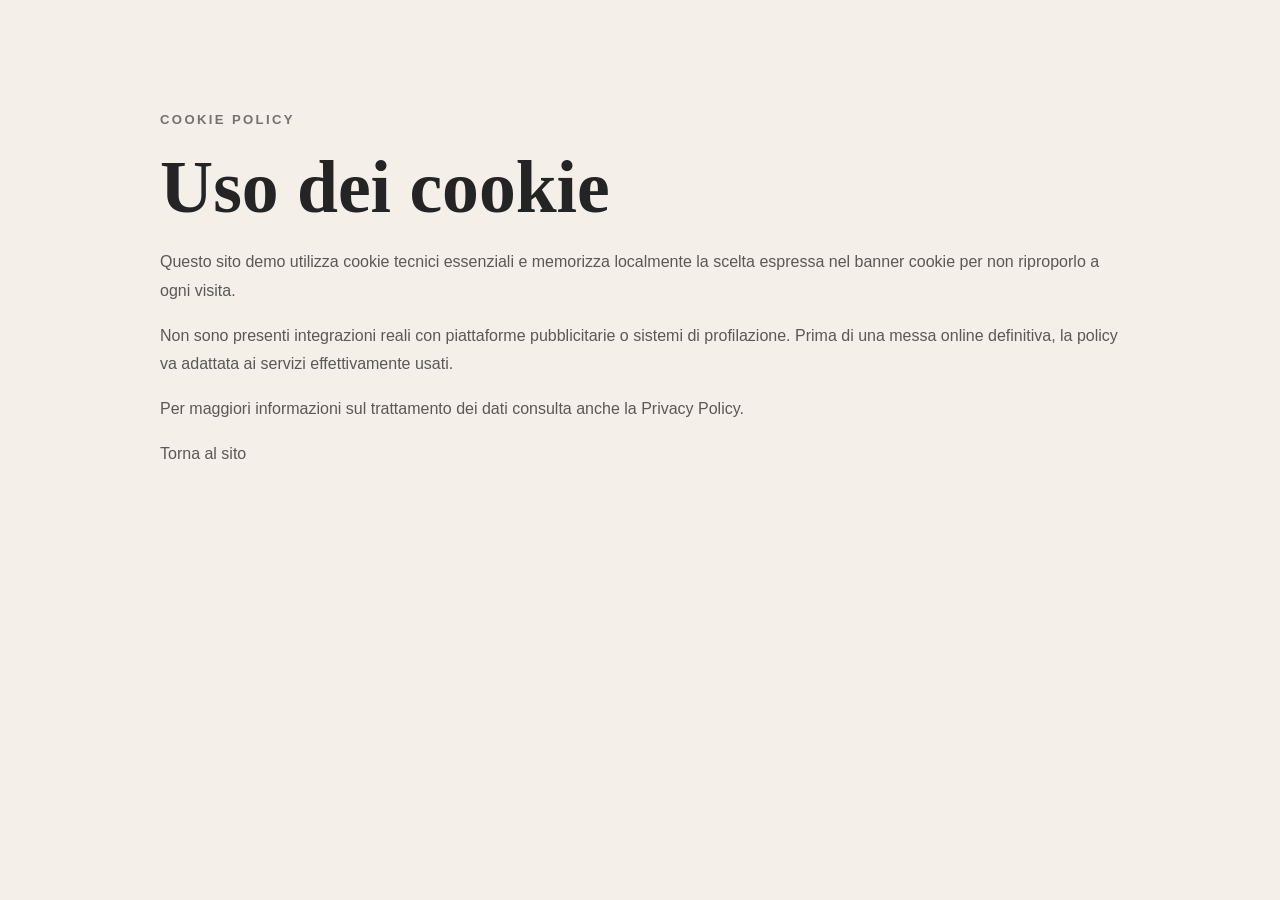
<file: cookie.html>
<!doctype html>
<html lang="it">
  <head>
    <meta charset="UTF-8" />
    <meta name="viewport" content="width=device-width, initial-scale=1.0" />
    <title>Cookie Policy | Braciavia</title>
    <link rel="stylesheet" href="styles.css" />
  </head>
  <body>
    <main class="section section-light">
      <div class="section-inner" style="max-width: 960px;">
        <span class="eyebrow accent">Cookie Policy</span>
        <h1 style="font-family: 'Cormorant Garamond', serif; font-size: clamp(3rem, 6vw, 4.6rem); margin: 0 0 18px;">Uso dei cookie</h1>
        <p>Questo sito demo utilizza cookie tecnici essenziali e memorizza localmente la scelta espressa nel banner cookie per non riproporlo a ogni visita.</p>
        <p>Non sono presenti integrazioni reali con piattaforme pubblicitarie o sistemi di profilazione. Prima di una messa online definitiva, la policy va adattata ai servizi effettivamente usati.</p>
        <p>Per maggiori informazioni sul trattamento dei dati consulta anche la <a href="privacy.html">Privacy Policy</a>.</p>
        <p><a href="index.html">Torna al sito</a></p>
      </div>
    </main>
  </body>
</html>
</file>
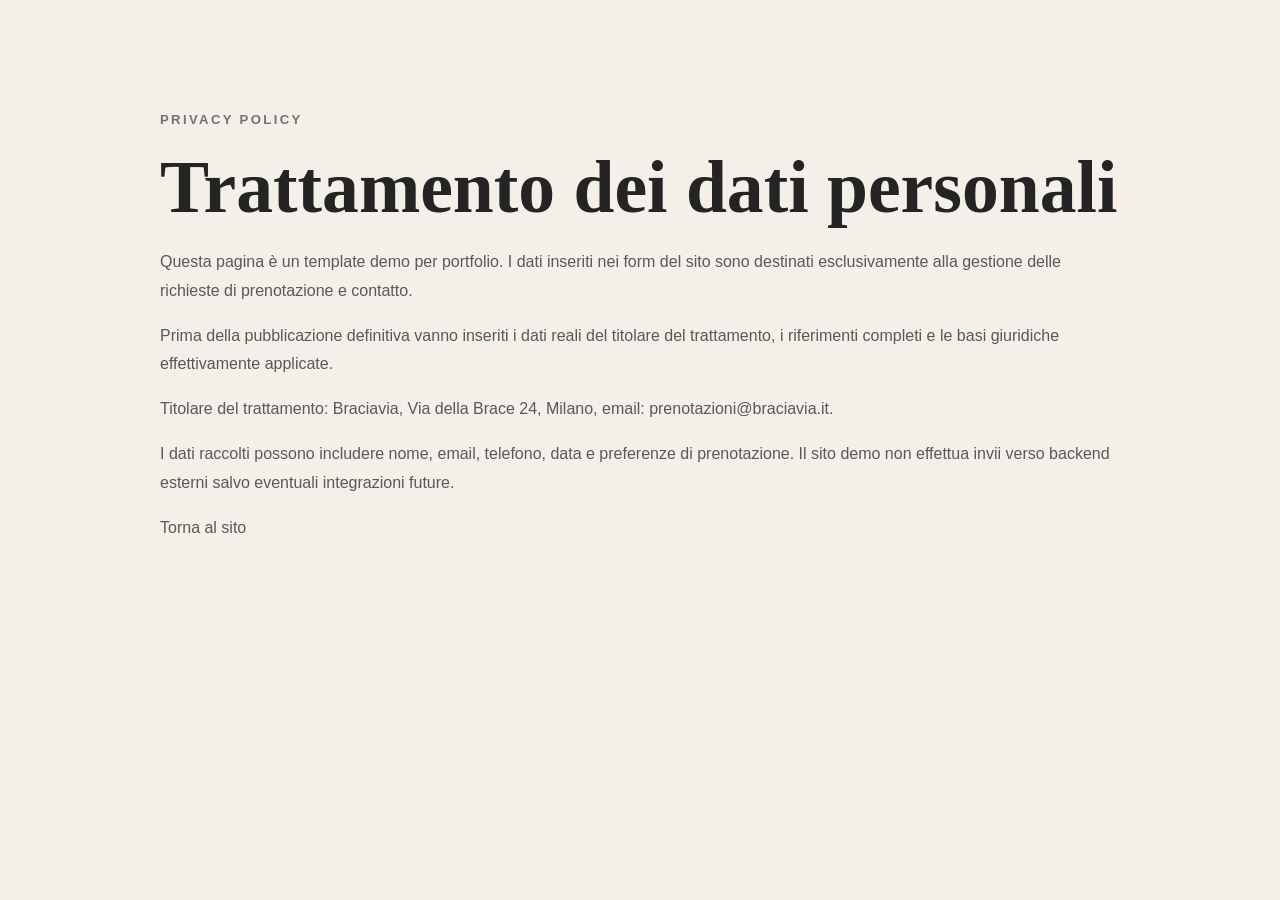
<file: privacy.html>
<!doctype html>
<html lang="it">
  <head>
    <meta charset="UTF-8" />
    <meta name="viewport" content="width=device-width, initial-scale=1.0" />
    <title>Privacy Policy | Braciavia</title>
    <link rel="stylesheet" href="styles.css" />
  </head>
  <body>
    <main class="section section-light">
      <div class="section-inner" style="max-width: 960px;">
        <span class="eyebrow accent">Privacy Policy</span>
        <h1 style="font-family: 'Cormorant Garamond', serif; font-size: clamp(3rem, 6vw, 4.6rem); margin: 0 0 18px;">Trattamento dei dati personali</h1>
        <p>Questa pagina è un template demo per portfolio. I dati inseriti nei form del sito sono destinati esclusivamente alla gestione delle richieste di prenotazione e contatto.</p>
        <p>Prima della pubblicazione definitiva vanno inseriti i dati reali del titolare del trattamento, i riferimenti completi e le basi giuridiche effettivamente applicate.</p>
        <p>Titolare del trattamento: Braciavia, Via della Brace 24, Milano, email: prenotazioni@braciavia.it.</p>
        <p>I dati raccolti possono includere nome, email, telefono, data e preferenze di prenotazione. Il sito demo non effettua invii verso backend esterni salvo eventuali integrazioni future.</p>
        <p><a href="index.html">Torna al sito</a></p>
      </div>
    </main>
  </body>
</html>
</file>
<file: styles.css>
:root {
  --anthracite: #1f1f1f;
  --cream: #f4efe8;
  --tomato: #a63a32;
  --sage: #8fa58e;
  --copper: #b56e4a;
  --text-dark: #242424;
  --muted-dark: rgba(31, 31, 31, 0.72);
  --muted-light: rgba(244, 239, 232, 0.74);
  --line-light: rgba(244, 239, 232, 0.12);
  --line-dark: rgba(31, 31, 31, 0.1);
  --shadow: 0 22px 44px rgba(18, 18, 18, 0.12);
  --radius-xl: 34px;
  --radius-lg: 24px;
  --radius-md: 18px;
}

* {
  box-sizing: border-box;
}

html {
  scroll-behavior: smooth;
}

body {
  margin: 0;
  font-family: "Manrope", sans-serif;
  background: var(--cream);
  color: var(--text-dark);
}

img {
  display: block;
  width: 100%;
}

a {
  color: inherit;
  text-decoration: none;
}

button,
a,
input,
textarea,
select {
  font: inherit;
}

.page-accent {
  position: fixed;
  z-index: 0;
  pointer-events: none;
  filter: blur(18px);
  opacity: 0.55;
}

.accent-top {
  top: 140px;
  right: -80px;
  width: 260px;
  height: 260px;
  border-radius: 42% 58% 61% 39%;
  background: rgba(181, 110, 74, 0.22);
}

.accent-bottom {
  bottom: 140px;
  left: -60px;
  width: 240px;
  height: 240px;
  border-radius: 50%;
  background: rgba(143, 165, 142, 0.22);
}

.site-header {
  position: sticky;
  top: 0;
  z-index: 40;
  background: rgba(244, 239, 232, 0.84);
  backdrop-filter: blur(14px);
  box-shadow: 0 8px 24px rgba(0, 0, 0, 0.06);
  transition: background 0.3s ease, box-shadow 0.3s ease;
}

.site-header.is-solid {
  background: rgba(24, 24, 24, 0.88);
  backdrop-filter: blur(14px);
  box-shadow: 0 8px 24px rgba(0, 0, 0, 0.18);
}

.header-inner,
.section-inner {
  width: min(100%, calc(100% - 64px));
  max-width: 1320px;
  margin: 0 auto;
}

.header-inner {
  display: flex;
  align-items: center;
  justify-content: space-between;
  gap: 24px;
  padding: 18px 0;
}

.brand {
  display: flex;
  align-items: center;
  gap: 14px;
  color: var(--anthracite);
}

.brand-mark {
  width: 54px;
  height: 54px;
  border-radius: 18px;
  display: grid;
  place-items: center;
  background: linear-gradient(145deg, rgba(166, 58, 50, 0.88), rgba(181, 110, 74, 0.88));
  font-family: "Cormorant Garamond", serif;
  font-size: 2rem;
  line-height: 1;
}

.brand-copy {
  display: grid;
  gap: 2px;
}

.brand-copy strong,
.section h2,
.hero h1,
.special-copy h3,
.menu-panel h3,
.reason-card h3,
.booking-layout h2,
.site-footer strong {
  font-family: "Cormorant Garamond", serif;
}

.brand-copy strong,
.site-footer strong {
  font-size: 1.8rem;
  line-height: 1;
}

.brand-copy span,
.site-footer span {
  color: rgba(244, 239, 232, 0.72);
  font-size: 0.92rem;
}

.site-header .brand-copy span {
  color: rgba(31, 31, 31, 0.62);
}

.desktop-nav {
  display: flex;
  align-items: center;
  gap: 8px;
}

.desktop-nav a {
  padding: 10px 14px;
  border-radius: 999px;
  color: rgba(31, 31, 31, 0.82);
  transition: background 0.25s ease, color 0.25s ease;
}

.desktop-nav a:hover {
  background: rgba(31, 31, 31, 0.06);
}

.header-actions {
  display: flex;
  align-items: center;
  gap: 12px;
}

.menu-toggle {
  display: none;
  width: 48px;
  height: 48px;
  border-radius: 16px;
  border: 1px solid rgba(31, 31, 31, 0.12);
  background: rgba(255, 255, 255, 0.5);
  cursor: pointer;
  flex-direction: column;
  justify-content: center;
  align-items: center;
  gap: 4px;
}

.menu-toggle span {
  width: 20px;
  height: 2px;
  border-radius: 999px;
  background: var(--anthracite);
}

.mobile-nav {
  display: none;
  width: min(100%, calc(100% - 64px));
  max-width: 1320px;
  margin: 0 auto;
  padding-bottom: 18px;
}

.mobile-nav a {
  display: block;
  margin-top: 10px;
  padding: 14px 16px;
  border-radius: 18px;
  border: 1px solid rgba(31, 31, 31, 0.08);
  background: rgba(255, 255, 255, 0.72);
  color: rgba(31, 31, 31, 0.84);
}

.mobile-book {
  margin-top: 10px;
}

.site-header.is-solid .mobile-nav a {
  border-color: rgba(244, 239, 232, 0.12);
  background: rgba(255, 255, 255, 0.06);
  color: #f4efe8;
}

.site-header.is-solid .brand {
  color: #fff;
}

.site-header.is-solid .brand-copy span {
  color: rgba(244, 239, 232, 0.72);
}

.site-header.is-solid .desktop-nav a {
  color: rgba(244, 239, 232, 0.82);
}

.site-header.is-solid .desktop-nav a:hover {
  background: rgba(244, 239, 232, 0.12);
}

.site-header.is-solid .menu-toggle {
  border-color: rgba(244, 239, 232, 0.18);
  background: rgba(255, 255, 255, 0.06);
}

.site-header.is-solid .menu-toggle span {
  background: #f4efe8;
}

.section {
  position: relative;
  z-index: 1;
  width: 100%;
  padding: 110px 0;
}

.section-dark {
  background: var(--anthracite);
  color: #f4efe8;
}

.section-light {
  background: var(--cream);
  color: var(--text-dark);
}

.section-accent {
  background: linear-gradient(135deg, rgba(166, 58, 50, 0.95), rgba(181, 110, 74, 0.96));
  color: #fff;
}

.hero {
  position: relative;
  min-height: 96vh;
  overflow: hidden;
  display: grid;
  align-items: end;
}

.hero-media,
.hero-media img,
.hero-overlay {
  position: absolute;
  inset: 0;
}

.hero-media img {
  object-fit: cover;
}

.hero-overlay {
  background:
    linear-gradient(90deg, rgba(16, 16, 16, 0.78), rgba(16, 16, 16, 0.36) 48%, rgba(16, 16, 16, 0.28)),
    linear-gradient(180deg, rgba(0, 0, 0, 0.08), rgba(0, 0, 0, 0.28));
}

.hero-layout {
  position: relative;
  z-index: 1;
  min-height: 96vh;
  display: grid;
  grid-template-columns: minmax(0, 1fr) 360px;
  gap: 24px;
  align-items: end;
  padding-bottom: 54px;
}

.hero-copy {
  max-width: 760px;
}

.eyebrow {
  display: inline-block;
  margin-bottom: 18px;
  font-size: 0.82rem;
  font-weight: 800;
  letter-spacing: 0.18em;
  text-transform: uppercase;
  color: var(--muted-light);
}

.eyebrow.accent {
  color: rgba(31, 31, 31, 0.6);
}

.hero h1,
.section h2,
.booking-layout h2 {
  margin: 0;
  line-height: 0.92;
  letter-spacing: -0.03em;
}

.hero h1 {
  font-size: clamp(4rem, 8vw, 7rem);
  line-height: 1.04;
}

.section h2,
.booking-layout h2 {
  font-size: clamp(2.8rem, 5vw, 4.8rem);
}

.hero p,
.section p,
.review-card p,
.menu-item p,
.special-copy p,
.reason-card p,
.stat-card span,
.booking-layout p,
.idea-card p {
  line-height: 1.8;
}

.hero p {
  max-width: 620px;
  margin: 28px 0 0;
  color: rgba(244, 239, 232, 0.84);
}

.hero-actions,
.booking-actions {
  display: flex;
  gap: 14px;
  flex-wrap: wrap;
  margin-top: 32px;
}

.btn {
  display: inline-flex;
  align-items: center;
  justify-content: center;
  padding: 14px 24px;
  border-radius: 999px;
  border: 0;
  cursor: pointer;
  transition: transform 0.25s ease, background 0.25s ease, box-shadow 0.25s ease;
}

.btn:hover {
  transform: translateY(-2px);
}

.btn-primary {
  background: var(--tomato);
  color: #fff;
  box-shadow: 0 12px 26px rgba(166, 58, 50, 0.28);
}

.btn-primary:hover {
  background: #8d2f29;
}

.btn-secondary {
  background: rgba(255, 255, 255, 0.08);
  color: #fff;
  border: 1px solid rgba(244, 239, 232, 0.2);
}

.btn-secondary-dark {
  background: rgba(31, 31, 31, 0.06);
  color: var(--anthracite);
  border-color: rgba(31, 31, 31, 0.12);
}

.hero-note {
  align-self: end;
  padding: 24px;
  margin-bottom: 10px;
  border-radius: var(--radius-xl);
  background: rgba(244, 239, 232, 0.1);
  border: 1px solid rgba(244, 239, 232, 0.14);
  backdrop-filter: blur(14px);
}

.hero-note small {
  display: block;
  margin-bottom: 10px;
  color: rgba(244, 239, 232, 0.68);
  text-transform: uppercase;
  letter-spacing: 0.16em;
}

.hero-note strong {
  display: block;
  font-size: 1.35rem;
  line-height: 1.35;
}

.hero-note p {
  margin: 12px 0 0;
  color: rgba(244, 239, 232, 0.76);
}

.about-grid {
  display: grid;
  grid-template-columns: 1.08fr 0.92fr;
  align-items: stretch;
}

.about-media {
  min-height: 640px;
}

.about-media img {
  height: 100%;
  object-fit: cover;
}

.about-copy {
  padding: 72px 64px;
  display: flex;
  flex-direction: column;
  justify-content: center;
}

.about-copy p,
.section-light p,
.section-light .menu-item p,
.section-light .review-card p,
.section-light .reason-card p,
.section-light .special-copy p {
  color: var(--muted-dark);
}

.idea-layout {
  display: grid;
  grid-template-columns: minmax(0, 0.85fr) minmax(0, 1.15fr);
  gap: 28px;
  align-items: start;
}

.section-heading {
  max-width: 760px;
  margin-bottom: 36px;
}

.idea-points {
  display: grid;
  grid-template-columns: repeat(2, minmax(0, 1fr));
  gap: 18px;
}

.idea-card,
.special-card,
.menu-panel,
.reason-card,
.review-card,
.stat-card {
  border-radius: var(--radius-xl);
}

.idea-card {
  padding: 28px;
  border: 1px solid var(--line-light);
  background: rgba(255, 255, 255, 0.04);
}

.idea-dot {
  display: inline-block;
  width: 12px;
  height: 12px;
  margin-bottom: 18px;
  border-radius: 999px;
  background: var(--sage);
  box-shadow: 0 0 0 10px rgba(143, 165, 142, 0.08);
  animation: ideaLedPulse 1.8s ease-in-out infinite;
}

.idea-card strong {
  display: block;
  margin-bottom: 10px;
  font-size: 1.05rem;
}

.special-grid {
  display: grid;
  grid-template-columns: repeat(4, minmax(0, 1fr));
  gap: 18px;
}

.special-card {
  overflow: hidden;
  background: rgba(255, 255, 255, 0.74);
  border: 1px solid var(--line-dark);
  box-shadow: var(--shadow);
  transform-origin: center;
  transition: transform 0.35s ease, box-shadow 0.35s ease, border-color 0.35s ease;
  animation: specialPulse 2.8s ease-in-out infinite;
}

.special-card:nth-child(2) {
  animation-delay: 0.28s;
}

.special-card:nth-child(3) {
  animation-delay: 0.56s;
}

.special-card:nth-child(4) {
  animation-delay: 0.84s;
}

.special-card:hover {
  transform: translateY(-10px) scale(1.05);
  box-shadow: 0 30px 54px rgba(18, 18, 18, 0.18);
  border-color: rgba(166, 58, 50, 0.28);
  animation-play-state: paused;
}

.special-media {
  height: 260px;
  overflow: hidden;
}

.special-media img,
.gallery-shot img {
  height: 100%;
  object-fit: cover;
}

.special-card:hover .special-media img {
  transform: scale(1.08);
}

.special-media img {
  transition: transform 0.45s ease;
}

.special-copy {
  padding: 24px;
}

.special-copy h3,
.menu-panel h3,
.reason-card h3 {
  margin: 0 0 10px;
  font-size: 2rem;
}

.stats-section {
  padding: 78px 0;
}

.stats-grid {
  width: min(100%, calc(100% - 64px));
  max-width: 1320px;
  margin: 0 auto;
  display: grid;
  grid-template-columns: repeat(4, minmax(0, 1fr));
  gap: 16px;
}

.stat-card {
  padding: 28px 24px;
  background: rgba(0, 0, 0, 0.08);
  border: 1px solid rgba(255, 255, 255, 0.14);
}

.stat-card strong {
  display: block;
  margin-bottom: 10px;
  font-size: clamp(2rem, 4vw, 3rem);
  line-height: 0.95;
}

.menu-layout {
  display: grid;
  gap: 18px;
}

.menu-columns {
  display: grid;
  grid-template-columns: repeat(3, minmax(0, 1fr));
  gap: 18px;
}

.menu-panel {
  padding: 28px;
  background: rgba(255, 255, 255, 0.74);
  border: 1px solid var(--line-dark);
  box-shadow: var(--shadow);
}

.menu-item + .menu-item {
  margin-top: 22px;
  padding-top: 22px;
  border-top: 1px solid rgba(31, 31, 31, 0.08);
}

.menu-item {
  display: grid;
  grid-template-columns: minmax(0, 1fr) auto;
  gap: 14px;
}

.menu-item strong {
  display: block;
  margin-bottom: 6px;
}

.menu-item span {
  color: var(--tomato);
  font-weight: 800;
}

.menu-cta {
  padding-top: 8px;
}

.gallery-editorial {
  display: grid;
  grid-template-columns: 1.05fr 0.95fr 1fr 0.9fr;
  grid-template-rows: repeat(3, 260px);
  grid-template-areas:
    "a a b c"
    "a a d d"
    "e f d d";
  gap: 0;
  width: 100%;
}

.gallery-shot {
  overflow: hidden;
  min-height: 0;
}

.gallery-a {
  grid-area: a;
}

.gallery-b {
  grid-area: b;
}

.gallery-c {
  grid-area: c;
}

.gallery-d {
  grid-area: d;
}

.gallery-e {
  grid-area: e;
}

.gallery-f {
  grid-area: f;
}

.gallery-shot img {
  width: 100%;
  height: 100%;
  object-fit: cover;
  transform: scale(1.01);
}

.reasons-grid,
.reviews-track,
.footer-grid {
  display: grid;
  gap: 18px;
}

.reasons-grid {
  grid-template-columns: repeat(4, minmax(0, 1fr));
}

.reason-card,
.review-card {
  padding: 28px;
  background: rgba(255, 255, 255, 0.74);
  border: 1px solid var(--line-dark);
  box-shadow: var(--shadow);
}

.reason-card {
  transition: transform 0.65s cubic-bezier(0.22, 1, 0.36, 1), box-shadow 0.45s ease, border-color 0.45s ease;
  transform-origin: center;
  will-change: transform;
}

.reason-card:hover {
  transform: translateY(-18px) rotate(360deg) scale(2);
  box-shadow: 0 42px 72px rgba(18, 18, 18, 0.24);
  border-color: rgba(166, 58, 50, 0.28);
  position: relative;
  z-index: 6;
}

.reviews-track {
  grid-template-columns: repeat(3, minmax(0, 1fr));
}

.review-card strong {
  display: block;
  margin-top: 18px;
}

.booking-layout {
  display: grid;
  grid-template-columns: minmax(0, 0.95fr) minmax(0, 1.05fr);
  align-items: center;
  gap: 36px;
}

.booking-copy {
  max-width: 560px;
}

.booking-layout p,
.section-dark .section-heading p,
.section-dark .idea-card p {
  color: rgba(244, 239, 232, 0.76);
}

.site-footer {
  padding: 34px 0 44px;
  background: #110f0e;
  color: #f4efe8;
  border-top: 1px solid rgba(181, 110, 74, 0.38);
}

.modal {
  position: fixed;
  inset: 0;
  z-index: 70;
  display: none;
  padding: 16px 0;
  overflow-y: auto;
  overscroll-behavior: contain;
}

.modal.is-open {
  display: block;
}

.modal-backdrop {
  position: absolute;
  inset: 0;
  background: rgba(17, 17, 17, 0.58);
}

.modal-dialog {
  position: relative;
  width: min(760px, calc(100% - 24px));
  margin: 48px auto;
  padding: 28px;
  border-radius: var(--radius-xl);
  background: rgba(244, 239, 232, 0.98);
  border: 1px solid rgba(31, 31, 31, 0.1);
  box-shadow: 0 24px 50px rgba(0, 0, 0, 0.22);
  max-height: calc(100vh - 32px);
  overflow-y: auto;
}

.modal-dialog-wide {
  width: min(1120px, calc(100% - 24px));
}

.modal-close {
  position: absolute;
  top: 18px;
  right: 18px;
  width: 42px;
  height: 42px;
  border-radius: 999px;
  border: 1px solid rgba(31, 31, 31, 0.12);
  background: rgba(255, 255, 255, 0.76);
  color: var(--anthracite);
  cursor: pointer;
  font-size: 1.5rem;
  line-height: 1;
}

.modal-copy {
  max-width: 580px;
  color: var(--muted-dark);
  line-height: 1.8;
}

.modal-menu-grid {
  display: grid;
  grid-template-columns: repeat(3, minmax(0, 1fr));
  gap: 18px;
  margin-top: 22px;
}

.modal-menu-panel {
  padding: 24px;
  border-radius: var(--radius-lg);
  background: rgba(255, 255, 255, 0.74);
  border: 1px solid rgba(31, 31, 31, 0.08);
  box-shadow: 0 18px 38px rgba(18, 18, 18, 0.08);
}

.modal-menu-panel h3 {
  margin: 0 0 16px;
  font-size: 2rem;
  font-family: "Cormorant Garamond", serif;
}

.menu-modal-actions {
  display: flex;
  gap: 14px;
  flex-wrap: wrap;
  margin-top: 22px;
}

.booking-form {
  margin-top: 18px;
}

.booking-inline-form {
  margin-top: 0;
  padding: 28px;
  border-radius: var(--radius-xl);
  background: rgba(255, 255, 255, 0.06);
  border: 1px solid rgba(244, 239, 232, 0.12);
  box-shadow: 0 24px 44px rgba(0, 0, 0, 0.18);
}

.booking-inline-form .form-grid {
  margin-bottom: 12px;
}

.booking-inline-form .btn {
  margin-top: 4px;
}

.booking-inline-form label,
.booking-inline-form input,
.booking-inline-form select,
.booking-inline-form textarea {
  color: #f4efe8;
}

.booking-inline-form input,
.booking-inline-form select,
.booking-inline-form textarea {
  border-color: rgba(244, 239, 232, 0.14);
  background: rgba(255, 255, 255, 0.08);
}

.booking-inline-form select option {
  color: var(--anthracite);
}

.booking-inline-form .consent-check {
  margin: 14px 0 18px;
  color: rgba(244, 239, 232, 0.76);
}

.form-grid {
  display: grid;
  grid-template-columns: repeat(2, minmax(0, 1fr));
  gap: 14px;
  margin-bottom: 14px;
}

.booking-form label {
  display: block;
  margin-bottom: 6px;
  font-size: 0.92rem;
  font-weight: 700;
}

.booking-form input,
.booking-form select,
.booking-form textarea {
  width: 100%;
  padding: 14px 15px;
  border-radius: 16px;
  border: 1px solid rgba(31, 31, 31, 0.1);
  background: rgba(255, 255, 255, 0.84);
  color: var(--anthracite);
}

.booking-form textarea {
  min-height: 120px;
  resize: vertical;
}

.consent-check {
  margin: 14px 0 18px;
  display: flex;
  align-items: flex-start;
  gap: 10px;
  color: var(--muted-dark);
  line-height: 1.6;
}

.consent-check input {
  width: 18px;
  height: 18px;
  margin-top: 3px;
  accent-color: var(--tomato);
  flex: 0 0 auto;
}

.form-status {
  min-height: 1.4em;
  margin: 14px 0 0;
  color: var(--tomato);
}

.footer-grid {
  grid-template-columns: repeat(3, minmax(0, 1fr));
  align-items: start;
}

.footer-grid > div {
  display: grid;
  gap: 6px;
}

.footer-brand span {
  max-width: 220px;
}

.footer-copy {
  margin-top: 10px;
  color: rgba(244, 239, 232, 0.5);
}

.footer-contact span,
.footer-meta span {
  line-height: 1.6;
}

.footer-meta {
  justify-items: end;
}

.footer-socials {
  display: flex;
  align-items: center;
  gap: 10px;
  margin-top: 4px;
}

.footer-socials a {
  width: 42px;
  height: 42px;
  display: grid;
  place-items: center;
  border-radius: 999px;
  border: 1px solid rgba(244, 239, 232, 0.14);
  background: rgba(255, 255, 255, 0.04);
  transition: transform 0.25s ease, background 0.25s ease, border-color 0.25s ease;
}

.footer-socials a:hover {
  transform: translateY(-2px);
  background: rgba(181, 110, 74, 0.16);
  border-color: rgba(181, 110, 74, 0.34);
}

.footer-socials svg {
  width: 18px;
  height: 18px;
  fill: #f4efe8;
}

.reveal {
  opacity: 0;
  transform: translateY(34px);
  transition: opacity 0.8s ease, transform 0.8s ease;
}

.reveal.is-visible {
  opacity: 1;
  transform: translateY(0);
}

.delay-1 {
  transition-delay: 0.08s;
}

.delay-2 {
  transition-delay: 0.16s;
}

.delay-3 {
  transition-delay: 0.24s;
}

@keyframes specialPulse {
  0%,
  100% {
    transform: scale(1);
    box-shadow: 0 22px 44px rgba(18, 18, 18, 0.12);
  }
  50% {
    transform: scale(1.018);
    box-shadow: 0 28px 48px rgba(18, 18, 18, 0.15);
  }
}

@keyframes ideaLedPulse {
  0%,
  100% {
    opacity: 0.62;
    filter: brightness(0.9);
    box-shadow:
      0 0 0 10px rgba(143, 165, 142, 0.08),
      0 0 0 rgba(143, 165, 142, 0);
  }
  50% {
    opacity: 1;
    filter: brightness(1.2);
    box-shadow:
      0 0 0 10px rgba(143, 165, 142, 0.12),
      0 0 18px rgba(143, 165, 142, 0.62);
  }
}

@media (max-width: 1120px) {
  .desktop-nav {
    display: none;
  }

  .header-book {
    display: inline-flex;
    padding: 12px 18px;
  }

  .menu-toggle {
    display: inline-flex;
  }

  .site-header.is-open .mobile-nav {
    display: block;
  }

  .hero-layout,
  .about-grid,
  .idea-layout,
  .booking-layout,
  .form-grid,
  .modal-menu-grid,
  .special-grid,
  .menu-columns,
  .reasons-grid,
  .reviews-track,
  .footer-grid,
  .stats-grid {
    grid-template-columns: 1fr 1fr;
  }

  .hero-layout,
  .about-grid,
  .idea-layout,
  .booking-layout {
    display: grid;
  }

  .hero-layout {
    grid-template-columns: 1fr;
  }

  .hero-note {
    max-width: 460px;
  }

  .gallery-editorial {
    grid-template-columns: 1fr 1fr;
    grid-template-rows: repeat(4, 240px);
    grid-template-areas:
      "a a"
      "b c"
      "d d"
      "e f";
  }
}

@media (max-width: 720px) {
  .header-inner,
  .section-inner,
  .stats-grid,
  .mobile-nav {
    width: min(100%, calc(100% - 22px));
  }

  .header-inner {
    padding: 14px 0;
  }

  .header-actions {
    gap: 10px;
  }

  .header-book {
    font-size: 0.92rem;
    padding: 12px 16px;
  }

  .brand-mark {
    width: 46px;
    height: 46px;
  }

  .brand-copy strong {
    font-size: 1.5rem;
  }

  .brand-copy span {
    font-size: 0.82rem;
  }

  .section {
    padding: 84px 0;
  }

  .hero,
  .hero-layout {
    min-height: 92vh;
  }

  .hero-layout {
    padding-bottom: 26px;
  }

  .hero h1,
  .section h2,
  .booking-layout h2 {
    font-size: clamp(2.9rem, 13vw, 4.2rem);
  }

  .about-grid,
  .idea-layout,
  .booking-layout,
  .special-grid,
  .stats-grid,
  .menu-columns,
  .reasons-grid,
  .reviews-track,
  .footer-grid,
  .gallery-editorial,
  .form-grid,
  .modal-menu-grid {
    grid-template-columns: 1fr;
  }

  .gallery-editorial {
    grid-template-rows: repeat(6, 220px);
    grid-template-areas:
      "a"
      "b"
      "c"
      "d"
      "e"
      "f";
  }

  .about-copy,
  .special-copy,
  .menu-panel,
  .reason-card,
  .review-card,
  .stat-card {
    padding: 24px;
  }

  .footer-meta {
    justify-items: start;
  }

  .about-media {
    min-height: 340px;
  }

  .special-media {
    height: 220px;
  }

  .modal {
    padding: 10px 0;
  }

  .modal-dialog {
    width: min(100%, calc(100% - 18px));
    margin: 10px auto;
    max-height: calc(100vh - 20px);
    padding: 24px;
  }
}

.footer-links {
  display: flex;
  flex-wrap: wrap;
  gap: 10px 14px;
}

.footer-links a {
  color: rgba(244, 239, 232, 0.7);
  transition: color 0.25s ease;
}

.footer-links a:hover {
  color: #fff;
}

.cookie-banner {
  position: fixed;
  left: 18px;
  right: 18px;
  bottom: 18px;
  z-index: 85;
  display: none;
}

.cookie-banner.is-visible {
  display: block;
}

.cookie-banner-inner {
  max-width: 980px;
  margin: 0 auto;
  padding: 18px 20px;
  border-radius: 24px;
  background: rgba(17, 15, 14, 0.96);
  color: #f4efe8;
  box-shadow: 0 28px 52px rgba(0, 0, 0, 0.26);
  border: 1px solid rgba(181, 110, 74, 0.22);
  display: grid;
  grid-template-columns: minmax(0, 1fr) auto;
  gap: 16px 22px;
  align-items: center;
}

.cookie-copy {
  display: grid;
  gap: 8px;
}

.cookie-copy p {
  margin: 0;
  line-height: 1.7;
  color: rgba(244, 239, 232, 0.76);
}

.cookie-copy a {
  color: #f4efe8;
  text-decoration: underline;
  text-underline-offset: 3px;
}

.cookie-actions {
  display: flex;
  flex-wrap: wrap;
  gap: 10px;
  justify-content: flex-end;
}

.cookie-actions .btn {
  min-width: 142px;
}

@media (max-width: 720px) {
  .cookie-banner {
    left: 10px;
    right: 10px;
    bottom: 10px;
  }

  .cookie-banner-inner {
    grid-template-columns: 1fr;
    padding: 16px;
  }

  .cookie-actions {
    justify-content: stretch;
  }

  .cookie-actions .btn {
    width: 100%;
  }
}

.whatsapp-float {
  position: fixed;
  right: 20px;
  bottom: 20px;
  z-index: 80;
  width: 68px;
  height: 68px;
  display: grid;
  place-items: center;
  border-radius: 999px;
  background: linear-gradient(145deg, #2ee16a, #16bf53);
  box-shadow: 0 18px 34px rgba(22, 191, 83, 0.3);
  animation: whatsappPulse 2.2s ease-in-out infinite;
}

.braciavia-chat-launcher {
  position: fixed;
  right: 20px;
  bottom: 104px;
  z-index: 90;
  width: 64px;
  height: 64px;
  border: 0;
  border-radius: 999px;
  padding: 0;
  background: linear-gradient(145deg, #a63a32, #b56e4a);
  color: #fff;
  font-weight: 700;
  cursor: pointer;
  box-shadow: 0 18px 34px rgba(166, 58, 50, 0.28);
  display: inline-flex;
  align-items: center;
  justify-content: center;
}

.braciavia-chat-launcher svg {
  width: 28px;
  height: 28px;
  fill: currentColor;
}

.braciavia-chat {
  position: fixed;
  right: 20px;
  bottom: 104px;
  z-index: 90;
  width: min(380px, calc(100vw - 28px));
  height: min(620px, calc(100vh - 140px));
  display: grid;
  grid-template-rows: auto 1fr auto;
  overflow: hidden;
  border: 1px solid rgba(255, 255, 255, 0.76);
  border-radius: 20px;
  background: rgba(244, 239, 232, 0.94);
  box-shadow: 0 24px 54px rgba(16, 16, 16, 0.22);
  backdrop-filter: blur(18px);
  pointer-events: auto;
}

.braciavia-chat.is-hidden {
  display: none;
}

.braciavia-chat__header {
  display: flex;
  align-items: flex-start;
  justify-content: space-between;
  gap: 12px;
  padding: 20px;
  background: #161833;
  color: #f4efe8;
}

.braciavia-chat__header-copy {
  display: grid;
  gap: 6px;
  min-width: 0;
  flex: 1 1 auto;
}

.braciavia-chat__header strong {
  font-family: "Cormorant Garamond", serif;
  font-size: 2.4rem;
  line-height: 1;
}

.braciavia-chat__header span {
  font-size: 1rem;
  color: rgba(244, 239, 232, 0.85);
}

.braciavia-chat__close {
  flex: 0 0 auto;
  width: 38px;
  height: 38px;
  min-width: 38px;
  padding: 0;
  border: 1px solid rgba(244, 239, 232, 0.16);
  border-radius: 999px;
  background: rgba(255, 255, 255, 0.06);
  color: #f4efe8;
  font-size: 1.7rem;
  line-height: 1;
  cursor: pointer;
  display: inline-flex;
  align-items: center;
  justify-content: center;
  appearance: none;
  -webkit-appearance: none;
}

.braciavia-chat__close:hover {
  background: rgba(255, 255, 255, 0.12);
}

.braciavia-chat__messages {
  display: grid;
  align-content: start;
  gap: 12px;
  padding: 18px;
  overflow-y: auto;
}

.braciavia-chat__message {
  max-width: 86%;
  padding: 14px 16px;
  border-radius: 16px;
  line-height: 1.5;
  background: rgba(255, 255, 255, 0.9);
  color: var(--text-dark);
}

.braciavia-chat__message--bot {
  justify-self: start;
}

.braciavia-chat__message--user {
  justify-self: end;
  background: rgba(166, 58, 50, 0.14);
}

.braciavia-chat__composer {
  position: relative;
  z-index: 2;
  display: grid;
  grid-template-columns: minmax(0, 1fr) auto;
  gap: 10px;
  padding: 16px;
  border-top: 1px solid rgba(31, 31, 31, 0.08);
  background: rgba(244, 239, 232, 0.98);
  pointer-events: auto;
}

.braciavia-chat__input {
  position: relative;
  z-index: 3;
  min-width: 0;
  padding: 14px 16px;
  border: 1px solid rgba(31, 31, 31, 0.12);
  border-radius: 14px;
  background: #fff;
  color: var(--text-dark);
  pointer-events: auto;
}

.braciavia-chat__input:focus {
  outline: 2px solid rgba(166, 58, 50, 0.24);
  border-color: rgba(166, 58, 50, 0.4);
}

.braciavia-chat__send {
  position: relative;
  z-index: 3;
  min-width: 82px;
  min-height: 52px;
  display: inline-flex;
  align-items: center;
  justify-content: center;
  border: 0;
  border-radius: 14px;
  padding: 0 18px;
  background: linear-gradient(145deg, #a63a32, #b56e4a);
  color: #fff;
  cursor: pointer;
  appearance: none;
  -webkit-appearance: none;
  pointer-events: auto;
}

.braciavia-chat__status {
  padding: 0 16px 14px;
  font-size: 0.92rem;
  color: rgba(31, 31, 31, 0.72);
}

.whatsapp-float svg {
  width: 34px;
  height: 34px;
  fill: #fff;
}

.whatsapp-float:hover {
  transform: translateY(-2px);
}

@keyframes whatsappPulse {
  0%,
  100% {
    transform: scale(1);
    box-shadow: 0 18px 34px rgba(22, 191, 83, 0.3);
  }
  50% {
    transform: scale(1.06);
    box-shadow: 0 24px 40px rgba(22, 191, 83, 0.4);
  }
}

@media (max-width: 720px) {
  .whatsapp-float {
    right: 14px;
    bottom: 14px;
    width: 62px;
    height: 62px;
  }

  .braciavia-chat-launcher {
    right: 14px;
    bottom: 88px;
  }

  .braciavia-chat {
    right: 14px;
    bottom: 88px;
    width: calc(100vw - 28px);
    height: min(560px, calc(100vh - 120px));
  }
}
</file>
